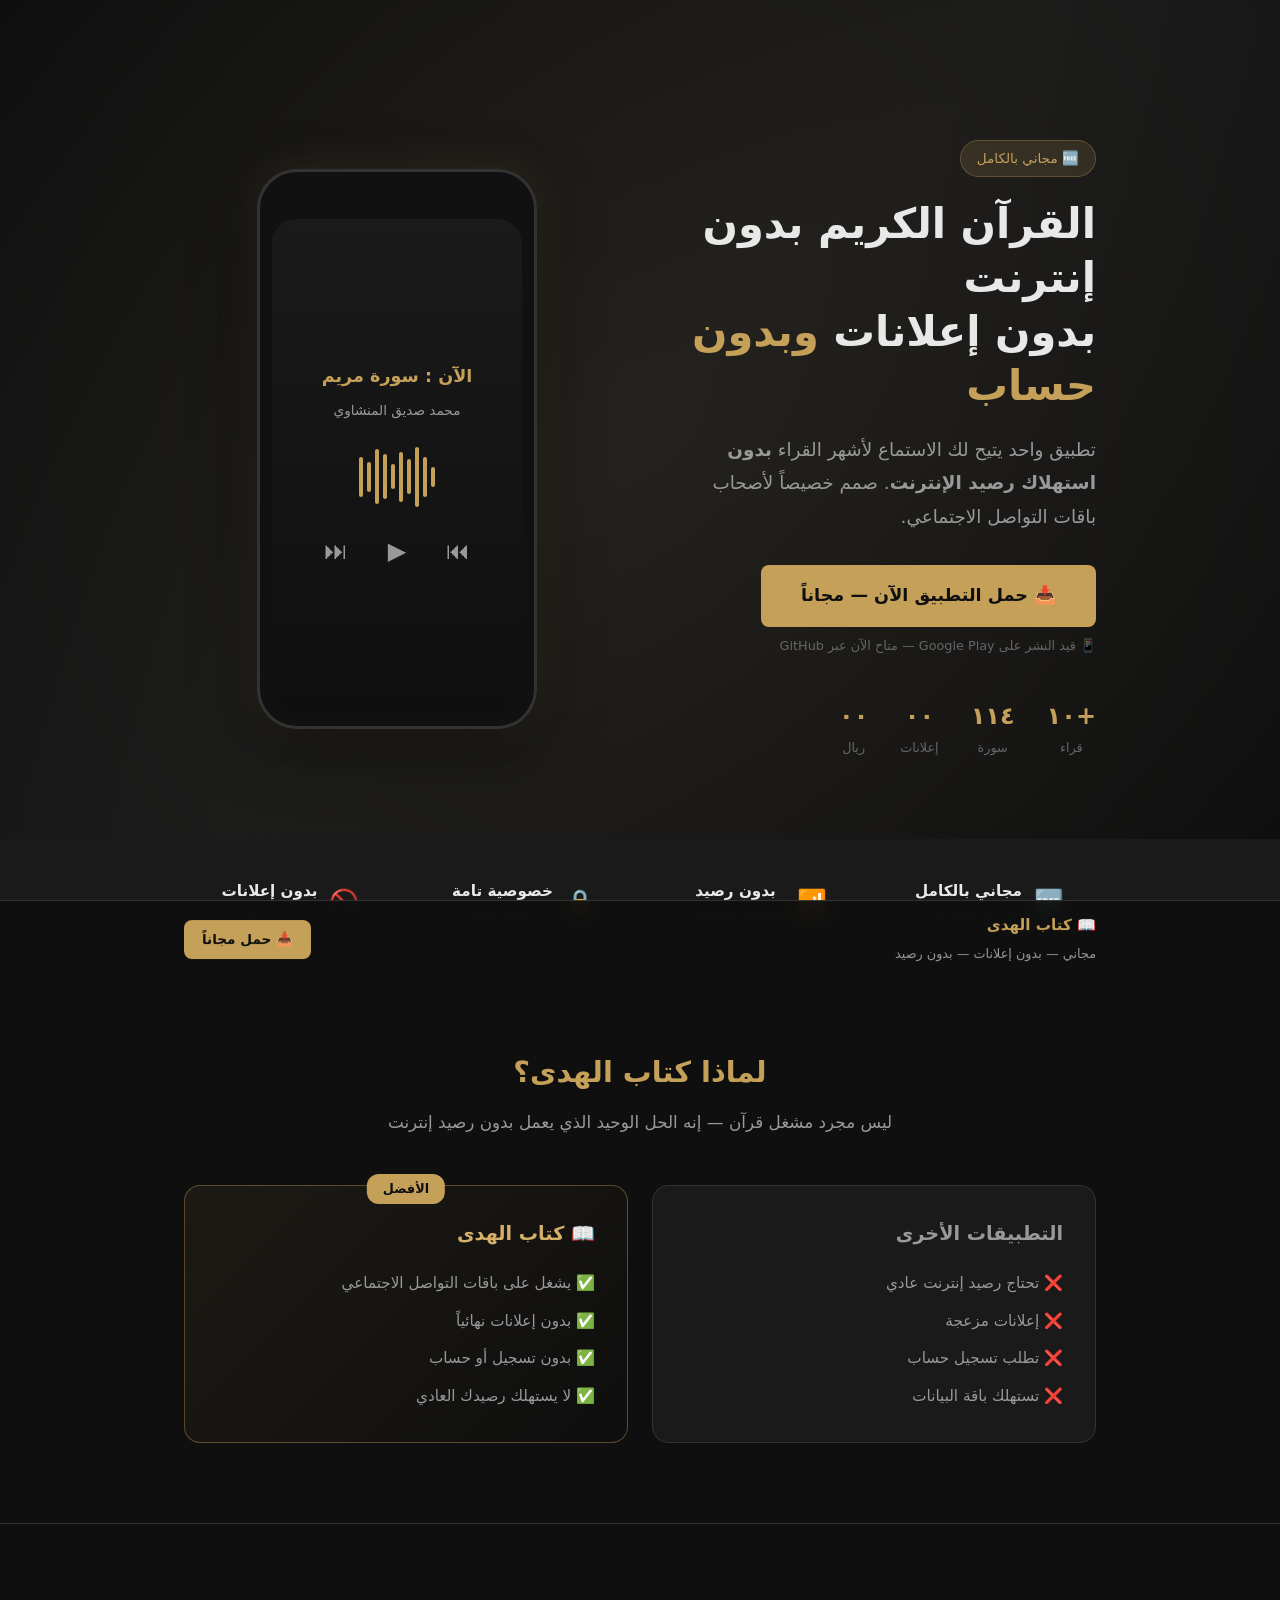
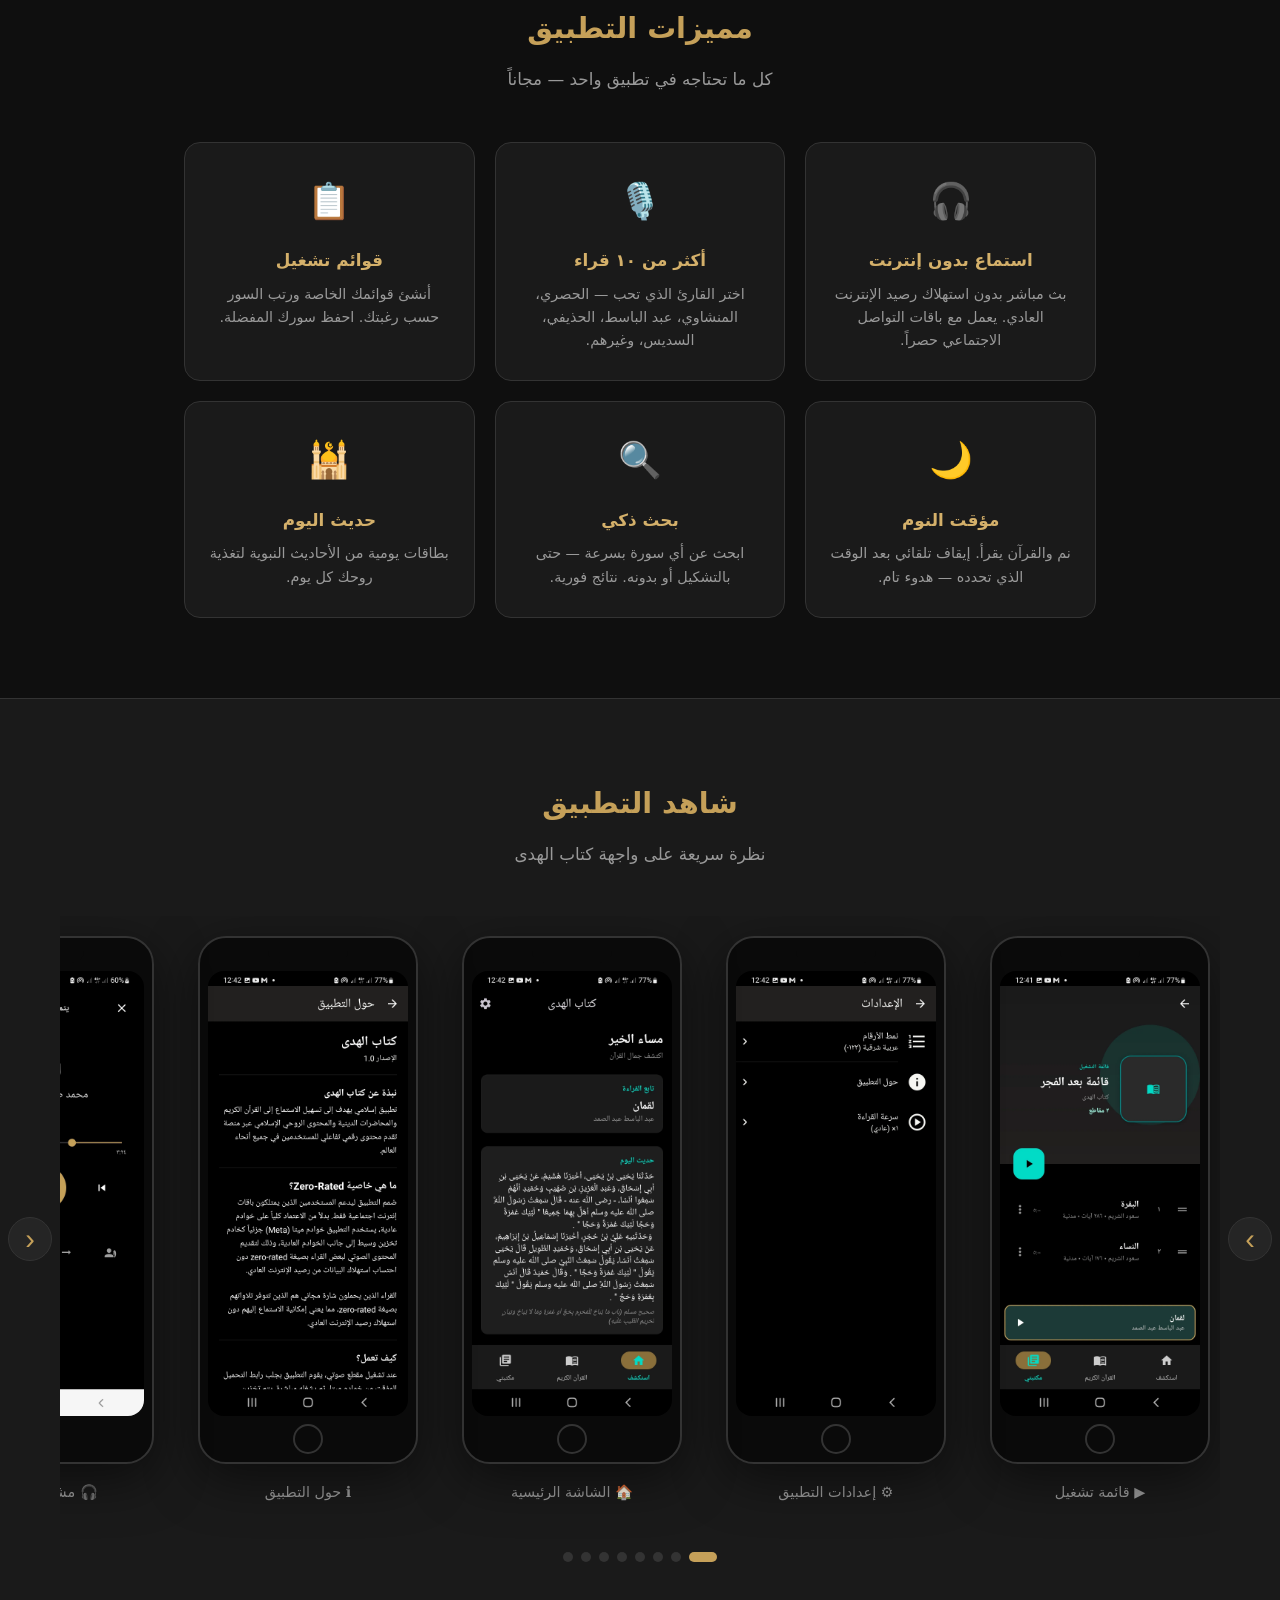
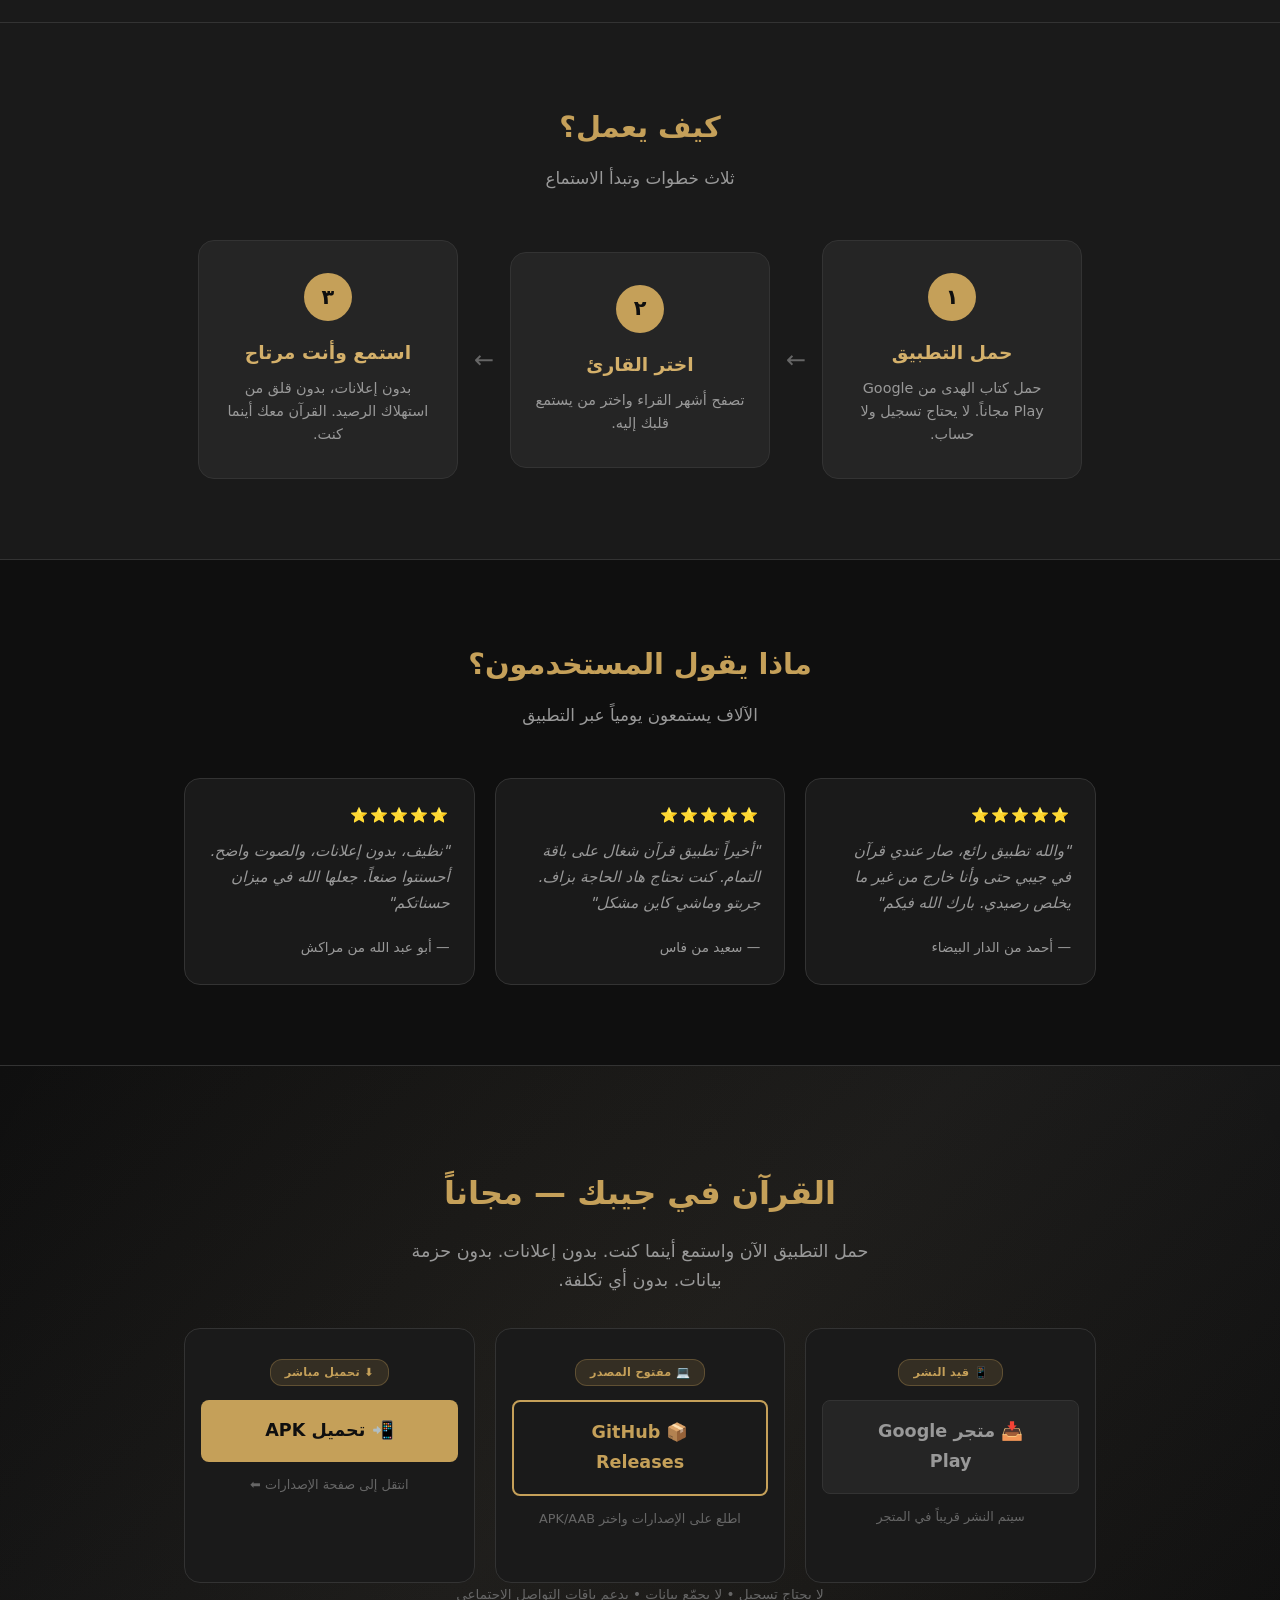
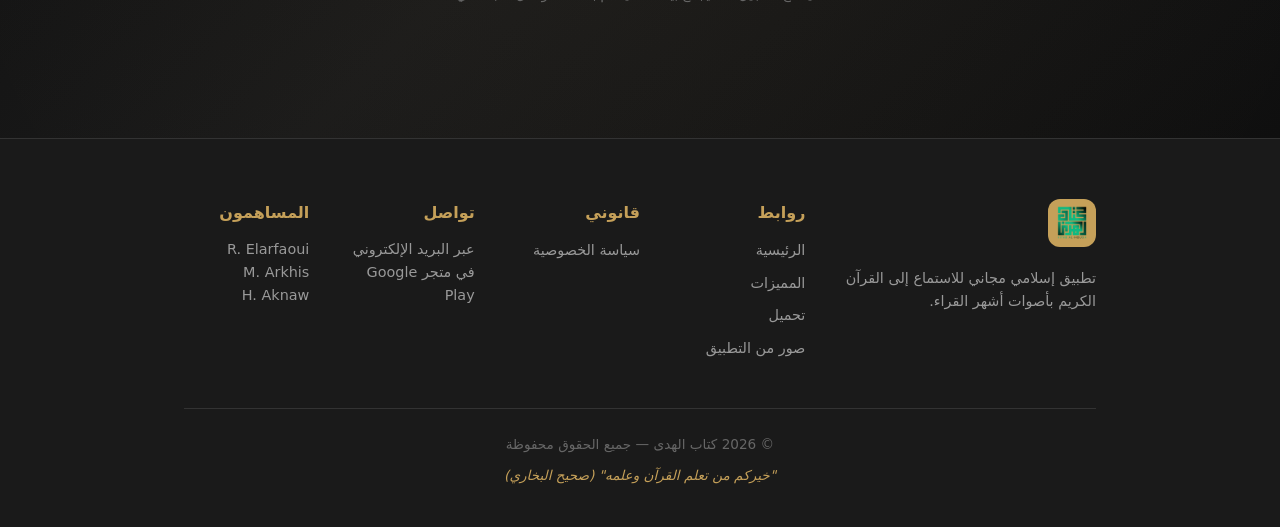
<file: index.html>
<!DOCTYPE html>
<html lang="ar" dir="rtl">
<head>
  <meta charset="UTF-8">
  <meta name="viewport" content="width=device-width, initial-scale=1.0">
  <title>كتاب الهدى — القرآن الكريم بدون إنترنت وبدون إعلانات</title>
  <meta name="description" content="تطبيق إسلامي مجاني للاستماع إلى القرآن الكريم بأصوات أشهر القراء. بدون حزمة بيانات، بدون إعلانات، بدون تسجيل.">
  <link rel="icon" href="assets/icon.png">
  <link rel="stylesheet" href="assets/style.css">

  <!-- Open Graph -->
  <meta property="og:title" content="كتاب الهدى — القرآن الكريم بدون إنترنت">
  <meta property="og:description" content="تطبيق مجاني للاستماع إلى القرآن الكريم بأصوات أشهر القراء. بدون حزمة بيانات، بدون إعلانات.">
  <meta property="og:image" content="https://kitab-al-huda.github.io/assets/icon.png">
  <meta property="og:url" content="https://kitab-al-huda.github.io">
  <meta property="og:type" content="website">
  <meta property="og:locale" content="ar_AR">

  <!-- Twitter Card -->
  <meta name="twitter:card" content="summary">
  <meta name="twitter:title" content="كتاب الهدى — القرآن الكريم بدون إنترنت">
  <meta name="twitter:description" content="تطبيق مجاني للاستماع إلى القرآن الكريم بأصوات أشهر القراء.">

  <!-- Schema.org -->
  <script type="application/ld+json">
  {
    "@context": "https://schema.org",
    "@type": "MobileApplication",
    "name": "كتاب الهدى",
    "operatingSystem": "Android",
    "applicationCategory": "Lifestyle",
    "description": "تطبيق إسلامي مجاني للاستماع إلى القرآن الكريم. بدون حزمة بيانات، بدون إعلانات، بدون تسجيل.",
    "offers": {
      "@type": "Offer",
      "price": "0",
      "priceCurrency": "USD"
    }
  }
  </script>
</head>
<body>

  <!-- ====== Sticky Nav ====== -->
  <nav class="sticky-nav" id="stickyNav">
    <div class="nav-inner">
      <div class="nav-logo">
        <img src="assets/icon.png" alt="كتاب الهدى">
        <span>كتاب الهدى</span>
      </div>
      <a href="#download" class="btn btn-sm nav-cta">⬇️ تحميل مجاني</a>
    </div>
  </nav>

  <!-- ====== Hero ====== -->
  <section class="hero">
    <div class="container hero-grid">
      <div class="hero-content fade-in">
        <div class="hero-badge">🆓 مجاني بالكامل</div>
        <h1>القرآن الكريم بدون إنترنت<br>بدون إعلانات <span class="gold-text">وبدون حساب</span></h1>
        <p class="hero-subtitle">
          تطبيق واحد يتيح لك الاستماع لأشهر القراء <strong>بدون استهلاك رصيد الإنترنت</strong>.
          صمم خصيصاً لأصحاب باقات التواصل الاجتماعي.
        </p>
        <div class="hero-cta">
          <a href="#download" class="btn btn-lg">📥 حمل التطبيق الآن — مجاناً</a>
          <p class="btn-caption">📱 قيد النشر على Google Play — متاح الآن عبر GitHub</p>
        </div>
        <div class="hero-stats">
          <div class="stat-item">
            <span class="stat-num">+١٠</span>
            <span class="stat-label">قراء</span>
          </div>
          <div class="stat-item">
            <span class="stat-num">١١٤</span>
            <span class="stat-label">سورة</span>
          </div>
          <div class="stat-item">
            <span class="stat-num">٠٠</span>
            <span class="stat-label">إعلانات</span>
          </div>
          <div class="stat-item">
            <span class="stat-num">٠٠</span>
            <span class="stat-label">ريال</span>
          </div>
        </div>
      </div>
      <div class="hero-mockup fade-in">
        <div class="phone-mockup">
          <div class="phone-notch"></div>
          <div class="phone-screen">
            <div class="mockup-player">
              <div class="mockup-header">الآن : سورة مريم</div>
              <div class="mockup-reciter">محمد صديق المنشاوي</div>
              <div class="mockup-wave">
                <span></span><span></span><span></span><span></span><span></span>
                <span></span><span></span><span></span><span></span><span></span>
              </div>
              <div class="mockup-controls">
                <span>⏮</span><span>▶️</span><span>⏭</span>
              </div>
            </div>
          </div>
        </div>
      </div>
    </div>
  </section>

  <!-- ====== Trust Badges ====== -->
  <section class="trust-bar">
    <div class="container">
      <div class="trust-grid">
        <div class="trust-item">
          <span class="trust-icon">🆓</span>
          <span>مجاني بالكامل<br><small>لا يوجد اشتراكات</small></span>
        </div>
        <div class="trust-item">
          <span class="trust-icon">📶</span>
          <span>بدون رصيد<br><small>للتواصل الاجتماعي</small></span>
        </div>
        <div class="trust-item">
          <span class="trust-icon">🔒</span>
          <span>خصوصية تامة<br><small>لا نجمّع بياناتك</small></span>
        </div>
        <div class="trust-item">
          <span class="trust-icon">🚫</span>
          <span>بدون إعلانات<br><small>تجربة نقية</small></span>
        </div>
      </div>
    </div>
  </section>

  <!-- ====== Why This App ====== -->
  <section class="section compare-section" id="why">
    <div class="container">
      <h2 class="section-title">لماذا كتاب الهدى؟</h2>
      <p class="section-desc">ليس مجرد مشغل قرآن — إنه الحل الوحيد الذي يعمل بدون رصيد إنترنت</p>
      <div class="compare-grid">
        <div class="compare-card compare-other">
          <h3>التطبيقات الأخرى</h3>
          <ul>
            <li>❌ تحتاج رصيد إنترنت عادي</li>
            <li>❌ إعلانات مزعجة</li>
            <li>❌ تطلب تسجيل حساب</li>
            <li>❌ تستهلك باقة البيانات</li>
          </ul>
        </div>
        <div class="compare-card compare-us">
          <div class="compare-badge">الأفضل</div>
          <h3>📖 كتاب الهدى</h3>
          <ul>
            <li>✅ يشغل على باقات التواصل الاجتماعي</li>
            <li>✅ بدون إعلانات نهائياً</li>
            <li>✅ بدون تسجيل أو حساب</li>
            <li>✅ لا يستهلك رصيدك العادي</li>
          </ul>
        </div>
      </div>
    </div>
  </section>

  <!-- ====== Features ====== -->
  <section class="section features-section" id="features">
    <div class="container">
      <h2 class="section-title">مميزات التطبيق</h2>
      <p class="section-desc">كل ما تحتاجه في تطبيق واحد — مجاناً</p>
      <div class="features-grid">
        <div class="feature-card fade-in">
          <div class="feature-icon">🎧</div>
          <h3>استماع بدون إنترنت</h3>
          <p>بث مباشر بدون استهلاك رصيد الإنترنت العادي. يعمل مع باقات التواصل الاجتماعي حصراً.</p>
        </div>
        <div class="feature-card fade-in">
          <div class="feature-icon">🎙️</div>
          <h3>أكثر من ١٠ قراء</h3>
          <p>اختر القارئ الذي تحب — الحصري، المنشاوي، عبد الباسط، الحذيفي، السديس، وغيرهم.</p>
        </div>
        <div class="feature-card fade-in">
          <div class="feature-icon">📋</div>
          <h3>قوائم تشغيل</h3>
          <p>أنشئ قوائمك الخاصة ورتب السور حسب رغبتك. احفظ سورك المفضلة.</p>
        </div>
        <div class="feature-card fade-in">
          <div class="feature-icon">🌙</div>
          <h3>مؤقت النوم</h3>
          <p>نم والقرآن يقرأ. إيقاف تلقائي بعد الوقت الذي تحدده — هدوء تام.</p>
        </div>
        <div class="feature-card fade-in">
          <div class="feature-icon">🔍</div>
          <h3>بحث ذكي</h3>
          <p>ابحث عن أي سورة بسرعة — حتى بالتشكيل أو بدونه. نتائج فورية.</p>
        </div>
        <div class="feature-card fade-in">
          <div class="feature-icon">🕌</div>
          <h3>حديث اليوم</h3>
          <p>بطاقات يومية من الأحاديث النبوية لتغذية روحك كل يوم.</p>
        </div>
      </div>
    </div>
  </section>

  <!-- ====== Screenshots Carousel ====== -->
  <section class="section screenshots-section" id="screenshots">
    <div class="container">
      <h2 class="section-title">شاهد التطبيق</h2>
      <p class="section-desc">نظرة سريعة على واجهة كتاب الهدى</p>
    </div>
    <div class="carousel-container">
      <div class="carousel" id="carousel">
        <div class="carousel-slide">
          <div class="phone-frame">
            <div class="phone-frame-notch"></div>
            <picture>
              <source srcset="assets/screenshots/screenshot-playlist.webp" type="image/webp">
              <img src="assets/screenshots/screenshot-playlist.jpg"
                   alt="قائمة تشغيل" loading="lazy">
            </picture>
            <div class="phone-frame-home"></div>
          </div>
          <p class="slide-label">▶️ قائمة تشغيل</p>
        </div>
        <div class="carousel-slide">
          <div class="phone-frame">
            <div class="phone-frame-notch"></div>
            <picture>
              <source srcset="assets/screenshots/screenshot-settings.webp" type="image/webp">
              <img src="assets/screenshots/screenshot-settings.jpg"
                   alt="إعدادات التطبيق" loading="lazy">
            </picture>
            <div class="phone-frame-home"></div>
          </div>
          <p class="slide-label">⚙️ إعدادات التطبيق</p>
        </div>
        <div class="carousel-slide">
          <div class="phone-frame">
            <div class="phone-frame-notch"></div>
            <picture>
              <source srcset="assets/screenshots/screenshot-home.webp" type="image/webp">
              <img src="assets/screenshots/screenshot-home.jpg"
                   alt="الشاشة الرئيسية" loading="lazy">
            </picture>
            <div class="phone-frame-home"></div>
          </div>
          <p class="slide-label">🏠 الشاشة الرئيسية</p>
        </div>
        <div class="carousel-slide">
          <div class="phone-frame">
            <div class="phone-frame-notch"></div>
            <picture>
              <source srcset="assets/screenshots/screenshot-about.webp" type="image/webp">
              <img src="assets/screenshots/screenshot-about.jpg"
                   alt="حول التطبيق" loading="lazy">
            </picture>
            <div class="phone-frame-home"></div>
          </div>
          <p class="slide-label">ℹ️ حول التطبيق</p>
        </div>
        <div class="carousel-slide">
          <div class="phone-frame">
            <div class="phone-frame-notch"></div>
            <picture>
              <source srcset="assets/screenshots/screenshot-player.webp" type="image/webp">
              <img src="assets/screenshots/screenshot-player.jpg"
                   alt="مشغل الصوت" loading="lazy">
            </picture>
            <div class="phone-frame-home"></div>
          </div>
          <p class="slide-label">🎧 مشغل الصوت</p>
        </div>
        <div class="carousel-slide">
          <div class="phone-frame">
            <div class="phone-frame-notch"></div>
            <picture>
              <source srcset="assets/screenshots/screenshot-sura-list.webp" type="image/webp">
              <img src="assets/screenshots/screenshot-sura-list.jpg"
                   alt="قائمة السور" loading="lazy">
            </picture>
            <div class="phone-frame-home"></div>
          </div>
          <p class="slide-label">📖 قائمة السور</p>
        </div>
        <div class="carousel-slide">
          <div class="phone-frame">
            <div class="phone-frame-notch"></div>
            <picture>
              <source srcset="assets/screenshots/screenshot-reciter.webp" type="image/webp">
              <img src="assets/screenshots/screenshot-reciter.jpg"
                   alt="اختيار القارئ" loading="lazy">
            </picture>
            <div class="phone-frame-home"></div>
          </div>
          <p class="slide-label">🎙️ اختيار القارئ</p>
        </div>
        <div class="carousel-slide">
          <div class="phone-frame">
            <div class="phone-frame-notch"></div>
            <picture>
              <source srcset="assets/screenshots/screenshot-discover.webp" type="image/webp">
              <img src="assets/screenshots/screenshot-discover.jpg"
                   alt="استكشاف القراء" loading="lazy">
            </picture>
            <div class="phone-frame-home"></div>
          </div>
          <p class="slide-label">🔍 استكشاف القراء</p>
        </div>
      </div>
      <button class="carousel-btn carousel-prev" aria-label="السابق">‹</button>
      <button class="carousel-btn carousel-next" aria-label="التالي">›</button>
      <div class="carousel-dots" id="carouselDots"></div>
    </div>
  </section>

  <!-- ====== Lightbox Modal ====== -->
  <div class="lightbox" id="lightbox" role="dialog" aria-label="معاينة الصورة">
    <span class="lightbox-close">&times;</span>
    <span class="lightbox-prev">‹</span>
    <span class="lightbox-next">›</span>
    <img class="lightbox-content" id="lightboxImg" alt="">
    <p class="lightbox-caption" id="lightboxCaption"></p>
  </div>

  <!-- ====== How It Works ====== -->
  <section class="section how-section" id="how">
    <div class="container">
      <h2 class="section-title">كيف يعمل؟</h2>
      <p class="section-desc">ثلاث خطوات وتبدأ الاستماع</p>
      <div class="steps-grid">
        <div class="step-card fade-in">
          <div class="step-num">١</div>
          <h3>حمل التطبيق</h3>
          <p>حمل كتاب الهدى من Google Play مجاناً. لا يحتاج تسجيل ولا حساب.</p>
        </div>
        <div class="step-arrow">←</div>
        <div class="step-card fade-in">
          <div class="step-num">٢</div>
          <h3>اختر القارئ</h3>
          <p>تصفح أشهر القراء واختر من يستمع قلبك إليه.</p>
        </div>
        <div class="step-arrow">←</div>
        <div class="step-card fade-in">
          <div class="step-num">٣</div>
          <h3>استمع وأنت مرتاح</h3>
          <p>بدون إعلانات، بدون قلق من استهلاك الرصيد. القرآن معك أينما كنت.</p>
        </div>
      </div>
    </div>
  </section>

  <!-- ====== Testimonials ====== -->
  <section class="section testimonials-section" id="testimonials">
    <div class="container">
      <h2 class="section-title">ماذا يقول المستخدمون؟</h2>
      <p class="section-desc">الآلاف يستمعون يومياً عبر التطبيق</p>
      <div class="testimonials-grid">
        <div class="testimonial-card fade-in">
          <div class="testimonial-stars">⭐⭐⭐⭐⭐</div>
          <p class="testimonial-text">"والله تطبيق رائع، صار عندي قرآن في جيبي حتى وأنا خارج من غير ما يخلص رصيدي. بارك الله فيكم"</p>
          <div class="testimonial-author">
            <span class="author-name">— أحمد من الدار البيضاء</span>
          </div>
        </div>
        <div class="testimonial-card fade-in">
          <div class="testimonial-stars">⭐⭐⭐⭐⭐</div>
          <p class="testimonial-text">"أخيراً تطبيق قرآن شغال على باقة التمام. كنت نحتاج هاد الحاجة بزاف. جربتو وماشي كاين مشكل"</p>
          <div class="testimonial-author">
            <span class="author-name">— سعيد من فاس</span>
          </div>
        </div>
        <div class="testimonial-card fade-in">
          <div class="testimonial-stars">⭐⭐⭐⭐⭐</div>
          <p class="testimonial-text">"نظيف، بدون إعلانات، والصوت واضح. أحسنتوا صنعاً. جعلها الله في ميزان حسناتكم"</p>
          <div class="testimonial-author">
            <span class="author-name">— أبو عبد الله من مراكش</span>
          </div>
        </div>
      </div>
    </div>
  </section>

  <!-- ====== Final CTA ====== -->
  <section class="section final-cta" id="download">
    <div class="container">
      <div class="cta-content fade-in">
        <h2>القرآن في جيبك — مجاناً</h2>
        <p>حمل التطبيق الآن واستمع أينما كنت. بدون إعلانات. بدون حزمة بيانات. بدون أي تكلفة.</p>
        <div class="download-grid">
          <!-- TODO: Quand l'app est publiée sur Play Store, mettre à jour ce bloc :
               1. class="btn btn-lg btn-muted" → class="btn btn-lg btn-gold"
               2. href="#" → href="https://play.google.com/store/apps/details?id=com.alfred.kitabalhuda"
               3. badge "📱 قيد النشر" → "📱 متاح على Google Play"
               4. caption "سيتم النشر قريباً" → "متوفر الآن على Google Play"
          -->
          <div class="download-card fade-in">
            <div class="download-badge">📱 قيد النشر</div>
            <a href="#"
               class="btn btn-lg btn-muted"
               id="playStoreLink"
               aria-label="متجر Google Play — قيد النشر">
              📥 متجر Google Play
            </a>
            <p class="btn-caption" id="playStoreCaption">سيتم النشر قريباً في المتجر</p>
          </div>
          <!-- 2. GitHub Releases — متاح الآن -->
          <div class="download-card fade-in">
            <div class="download-badge">💻 مفتوح المصدر</div>
            <a href="https://github.com/kitab-al-huda/kitab-al-huda/releases/latest"
               class="btn btn-lg btn-outline"
               target="_blank"
               rel="noopener noreferrer">
              📦 GitHub Releases
            </a>
            <p class="btn-caption">اطلع على الإصدارات واختر APK/AAB</p>
          </div>
          <!-- 3. Direct APK — lien dynamique via GitHub API -->
          <div class="download-card fade-in">
            <div class="download-badge">⬇️ تحميل مباشر</div>
            <a href="https://github.com/kitab-al-huda/kitab-al-huda/releases/latest"
               class="btn btn-lg btn-gold"
               id="directApkLink"
               target="_blank"
               rel="noopener noreferrer">
              📲 تحميل APK
            </a>
            <p class="btn-caption" id="apkCaption">جلب أحدث إصدار...</p>
          </div>
        </div>
        <p class="cta-note">لا يحتاج تسجيل • لا يجمّع بيانات • يدعم باقات التواصل الاجتماعي</p>
      </div>
    </div>
  </section>

  <!-- ====== Footer ====== -->
  <footer>
    <div class="container">
      <div class="footer-grid">
        <div class="footer-col">
          <img src="assets/icon.png" alt="كتاب الهدى" class="footer-logo">
          <p>تطبيق إسلامي مجاني للاستماع إلى القرآن الكريم بأصوات أشهر القراء.</p>
        </div>
        <div class="footer-col">
          <h4>روابط</h4>
          <a href="index.html">الرئيسية</a>
          <a href="#features">المميزات</a>
          <a href="#download">تحميل</a>
          <a href="#screenshots">صور من التطبيق</a>
        </div>
        <div class="footer-col">
          <h4>قانوني</h4>
          <a href="privacy.html">سياسة الخصوصية</a>
        </div>
        <div class="footer-col">
          <h4>تواصل</h4>
          <p>عبر البريد الإلكتروني في متجر Google Play</p>
        </div>
        <div class="footer-col">
          <h4>المساهمون</h4>
          <p>R. Elarfaoui</p>
          <p>M. Arkhis</p>
          <p>H. Aknaw</p>
        </div>
      </div>
      <div class="footer-bottom">
        <p>© 2026 كتاب الهدى — جميع الحقوق محفوظة</p>
        <p class="footer-hadith">"خيركم من تعلم القرآن وعلمه" (صحيح البخاري)</p>
      </div>
    </div>
  </footer>

  <!-- ====== Sticky Bottom CTA ====== -->
  <div class="bottom-bar" id="bottomBar">
    <div class="bottom-bar-inner">
      <div class="bottom-bar-text">
        <strong>📖 كتاب الهدى</strong>
        <span>مجاني — بدون إعلانات — بدون رصيد</span>
      </div>
      <a href="#download" class="btn btn-sm">📥 حمل مجاناً</a>
    </div>
  </div>

  <!-- ====== Scroll Animations ====== -->
  <script>
    const observer = new IntersectionObserver((entries) => {
      entries.forEach(entry => {
        if (entry.isIntersecting) {
          entry.target.classList.add('visible');
        }
      });
    }, { threshold: 0.1 });

    document.querySelectorAll('.fade-in').forEach(el => observer.observe(el));

    // Bottom bar + nav appear on scroll
    const bottomBar = document.getElementById('bottomBar');
    const stickyNav = document.getElementById('stickyNav');
    window.addEventListener('scroll', () => {
      const currentScroll = window.scrollY;
      if (currentScroll > 400) {
        bottomBar.classList.add('visible');
        stickyNav.classList.add('visible');
      } else {
        bottomBar.classList.remove('visible');
        stickyNav.classList.remove('visible');
      }
    });

    // ====== Carousel ======
    const carousel = document.getElementById('carousel');
    const prevBtn = document.querySelector('.carousel-prev');
    const nextBtn = document.querySelector('.carousel-next');
    const dotsContainer = document.getElementById('carouselDots');
    const slides = carousel.querySelectorAll('.carousel-slide');
    let currentIndex = 0;

    slides.forEach((_, i) => {
      const dot = document.createElement('button');
      dot.className = 'carousel-dot' + (i === 0 ? ' active' : '');
      dot.setAttribute('aria-label', 'الشريحة ' + (i + 1));
      dot.addEventListener('click', () => goToSlide(i));
      dotsContainer.appendChild(dot);
    });

    function goToSlide(index) {
      currentIndex = Math.max(0, Math.min(index, slides.length - 1));
      carousel.scrollTo({
        left: slides[currentIndex].offsetLeft - carousel.offsetLeft,
        behavior: 'smooth'
      });
      dotsContainer.querySelectorAll('.carousel-dot').forEach((d, i) => {
        d.classList.toggle('active', i === currentIndex);
      });
    }

    function updateDotsFromScroll() {
      const center = carousel.scrollLeft + carousel.offsetWidth / 2;
      let closest = 0;
      let minDist = Infinity;
      slides.forEach((slide, i) => {
        const dist = Math.abs(slide.offsetLeft + slide.offsetWidth / 2 - carousel.offsetLeft - center);
        if (dist < minDist) { minDist = dist; closest = i; }
      });
      if (closest !== currentIndex) {
        currentIndex = closest;
        dotsContainer.querySelectorAll('.carousel-dot').forEach((d, i) => {
          d.classList.toggle('active', i === currentIndex);
        });
      }
    }

    let scrollTimeout;
    carousel.addEventListener('scroll', () => {
      clearTimeout(scrollTimeout);
      scrollTimeout = setTimeout(updateDotsFromScroll, 80);
    });

    prevBtn.addEventListener('click', () => goToSlide(currentIndex - 1));
    nextBtn.addEventListener('click', () => goToSlide(currentIndex + 1));

    // Keyboard nav for carousel
    carousel.addEventListener('keydown', (e) => {
      if (e.key === 'ArrowRight') goToSlide(currentIndex + 1);
      if (e.key === 'ArrowLeft') goToSlide(currentIndex - 1);
    });

    // ====== Lightbox ======
    const lightbox = document.getElementById('lightbox');
    const lightboxImg = document.getElementById('lightboxImg');
    const lightboxCaption = document.getElementById('lightboxCaption');
    let lbIndex = 0;

    document.querySelectorAll('.phone-frame img').forEach((img, i) => {
      img.addEventListener('click', () => openLightbox(i));
      img.setAttribute('tabindex', '0');
      img.setAttribute('role', 'button');
      img.addEventListener('keydown', (e) => {
        if (e.key === 'Enter' || e.key === ' ') openLightbox(i);
      });
    });

    function openLightbox(index) {
      lbIndex = index;
      const slide = slides[index];
      const img = slide.querySelector('img');
      const label = slide.querySelector('.slide-label');
      lightboxImg.src = img.getAttribute('src').replace('.jpg', '-1200w.jpg');
      lightboxCaption.textContent = label ? label.textContent : '';
      lightbox.classList.add('open');
      document.body.style.overflow = 'hidden';
    }

    function closeLightbox() {
      lightbox.classList.remove('open');
      document.body.style.overflow = '';
    }

    function navigateLightbox(dir) {
      lbIndex = (lbIndex + dir + slides.length) % slides.length;
      openLightbox(lbIndex);
    }

    document.querySelector('.lightbox-close').addEventListener('click', closeLightbox);
    document.querySelector('.lightbox-prev').addEventListener('click', () => navigateLightbox(-1));
    document.querySelector('.lightbox-next').addEventListener('click', () => navigateLightbox(1));

    lightbox.addEventListener('click', (e) => {
      if (e.target === lightbox) closeLightbox();
    });

    document.addEventListener('keydown', (e) => {
      if (!lightbox.classList.contains('open')) return;
      if (e.key === 'Escape') closeLightbox();
      if (e.key === 'ArrowLeft') navigateLightbox(-1);
      if (e.key === 'ArrowRight') navigateLightbox(1);
    });

    // ====== GitHub API: fetch latest release APK ======
    (function fetchLatestApk() {
      const apkLink = document.getElementById('directApkLink');
      const apkCaption = document.getElementById('apkCaption');
      const fallbackUrl = 'https://github.com/kitab-al-huda/kitab-al-huda/releases/latest';
      if (!apkLink || !apkCaption) return;

      fetch('https://api.github.com/repos/kitab-al-huda/kitab-al-huda/releases/latest')
        .then(r => { if (!r.ok) throw new Error('HTTP ' + r.status); return r.json(); })
        .then(data => {
          const assets = data.assets || [];
          let apk = null;
          for (let i = 0; i < assets.length; i++) {
            if (assets[i].name.includes('.apk')) { apk = assets[i]; break; }
          }
          if (apk && apk.browser_download_url) {
            apkLink.href = apk.browser_download_url;
            apkCaption.textContent = 'آخر إصدار: ' + (data.tag_name || 'متاح');
          } else {
            throw new Error('No .apk in latest release');
          }
        })
        .catch(err => {
          console.warn('GitHub API fallback:', err.message);
          apkLink.href = fallbackUrl;
          apkCaption.textContent = 'انتقل إلى صفحة الإصدارات ⬅️';
        });
    })();
  </script>
</body>
</html>
</file>
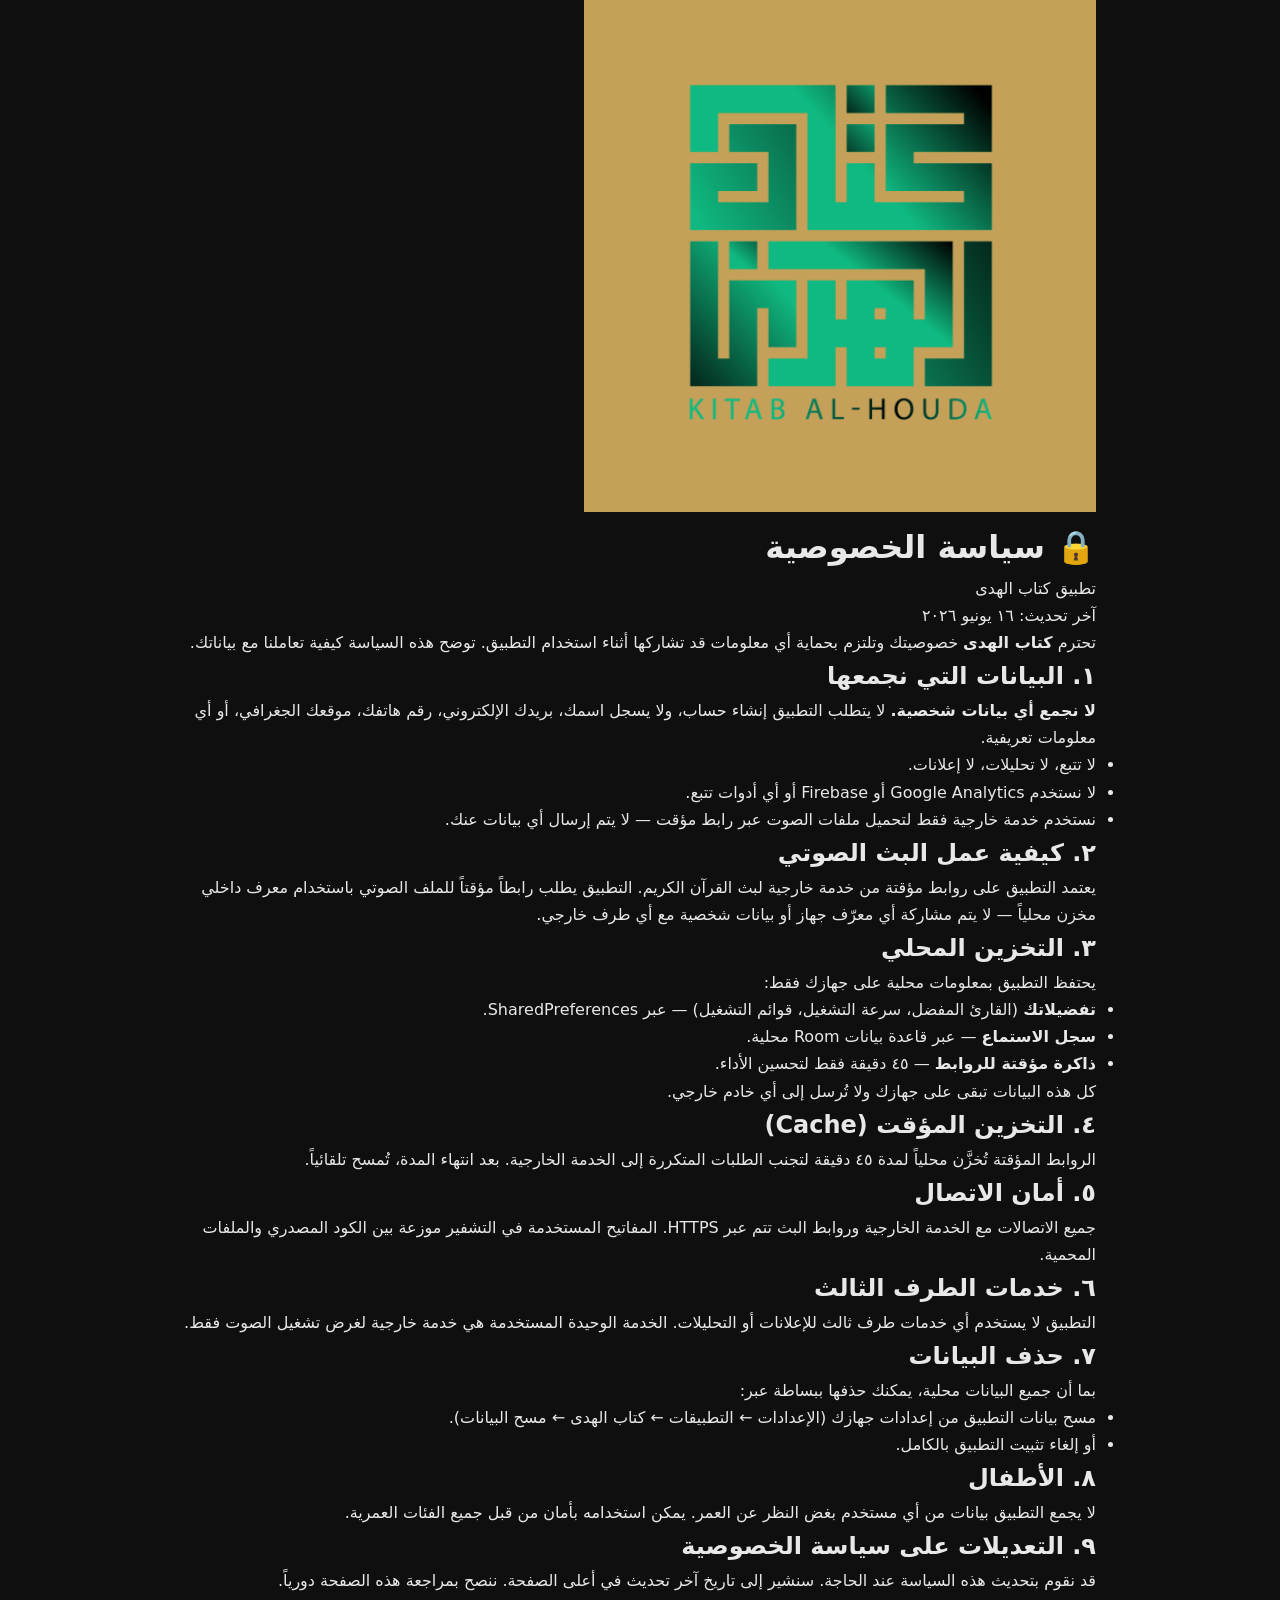
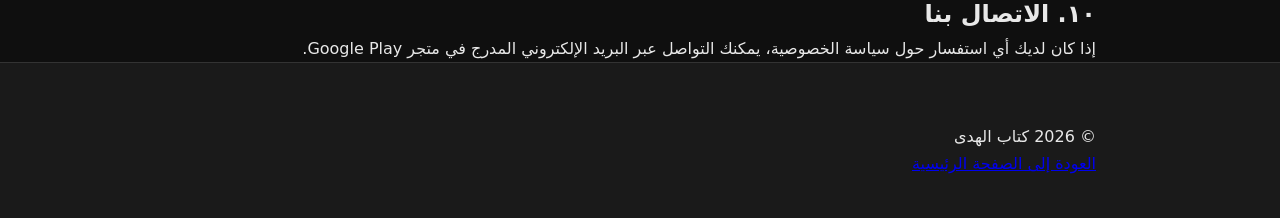
<file: privacy.html>
<!DOCTYPE html>
<html lang="ar" dir="rtl">
<head>
  <meta charset="UTF-8">
  <meta name="viewport" content="width=device-width, initial-scale=1.0">
  <title>سياسة الخصوصية — كتاب الهدى</title>
  <link rel="icon" href="assets/icon.png">
  <link rel="stylesheet" href="assets/style.css">
</head>
<body>

<header>
  <div class="container">
    <img src="assets/icon.png" alt="شعار كتاب الهدى">
    <h1>🔒 سياسة الخصوصية</h1>
    <p>تطبيق كتاب الهدى</p>
  </div>
</header>

<section class="privacy-content">
  <div class="container">

    <p class="update-date">آخر تحديث: ١٦ يونيو ٢٠٢٦</p>

    <p>
      تحترم <strong>كتاب الهدى</strong> خصوصيتك وتلتزم بحماية أي معلومات قد تشاركها
      أثناء استخدام التطبيق. توضح هذه السياسة كيفية تعاملنا مع بياناتك.
    </p>

    <h2>١. البيانات التي نجمعها</h2>
    <p>
      <strong>لا نجمع أي بيانات شخصية.</strong>
      لا يتطلب التطبيق إنشاء حساب، ولا يسجل اسمك، بريدك الإلكتروني، رقم هاتفك،
      موقعك الجغرافي، أو أي معلومات تعريفية.
    </p>
    <ul>
      <li>لا تتبع، لا تحليلات، لا إعلانات.</li>
      <li>لا نستخدم Google Analytics أو Firebase أو أي أدوات تتبع.</li>
      <li>نستخدم خدمة خارجية فقط لتحميل ملفات الصوت عبر رابط مؤقت — لا يتم إرسال أي بيانات عنك.</li>
    </ul>

    <h2>٢. كيفية عمل البث الصوتي</h2>
    <p>
      يعتمد التطبيق على روابط مؤقتة من خدمة خارجية لبث القرآن الكريم.
      التطبيق يطلب رابطاً مؤقتاً للملف الصوتي باستخدام معرف داخلي
      مخزن محلياً — لا يتم مشاركة أي معرّف جهاز أو بيانات شخصية مع أي طرف خارجي.
    </p>

    <h2>٣. التخزين المحلي</h2>
    <p>
      يحتفظ التطبيق بمعلومات محلية على جهازك فقط:
    </p>
    <ul>
      <li><strong>تفضيلاتك</strong> (القارئ المفضل، سرعة التشغيل، قوائم التشغيل) — عبر SharedPreferences.</li>
      <li><strong>سجل الاستماع</strong> — عبر قاعدة بيانات Room محلية.</li>
      <li><strong>ذاكرة مؤقتة للروابط</strong> — ٤٥ دقيقة فقط لتحسين الأداء.</li>
    </ul>
    <p>كل هذه البيانات تبقى على جهازك ولا تُرسل إلى أي خادم خارجي.</p>

    <h2>٤. التخزين المؤقت (Cache)</h2>
    <p>
      الروابط المؤقتة تُخزَّن محلياً لمدة ٤٥ دقيقة لتجنب الطلبات المتكررة إلى الخدمة الخارجية.
      بعد انتهاء المدة، تُمسح تلقائياً.
    </p>

    <h2>٥. أمان الاتصال</h2>
    <p>
      جميع الاتصالات مع الخدمة الخارجية وروابط البث تتم عبر HTTPS.
      المفاتيح المستخدمة في التشفير موزعة بين الكود المصدري والملفات المحمية.
    </p>

    <h2>٦. خدمات الطرف الثالث</h2>
    <p>
      التطبيق لا يستخدم أي خدمات طرف ثالث للإعلانات أو التحليلات.
      الخدمة الوحيدة المستخدمة هي خدمة خارجية لغرض تشغيل الصوت فقط.
    </p>

    <h2>٧. حذف البيانات</h2>
    <p>
      بما أن جميع البيانات محلية، يمكنك حذفها ببساطة عبر:
    </p>
    <ul>
      <li>مسح بيانات التطبيق من إعدادات جهازك (الإعدادات ← التطبيقات ← كتاب الهدى ← مسح البيانات).</li>
      <li>أو إلغاء تثبيت التطبيق بالكامل.</li>
    </ul>

    <h2>٨. الأطفال</h2>
    <p>
      لا يجمع التطبيق بيانات من أي مستخدم بغض النظر عن العمر.
      يمكن استخدامه بأمان من قبل جميع الفئات العمرية.
    </p>

    <h2>٩. التعديلات على سياسة الخصوصية</h2>
    <p>
      قد نقوم بتحديث هذه السياسة عند الحاجة. سنشير إلى تاريخ آخر تحديث في أعلى الصفحة.
      ننصح بمراجعة هذه الصفحة دورياً.
    </p>

    <h2>١٠. الاتصال بنا</h2>
    <p>
      إذا كان لديك أي استفسار حول سياسة الخصوصية، يمكنك التواصل عبر
      البريد الإلكتروني المدرج في متجر Google Play.
    </p>

  </div>
</section>

<footer>
  <div class="container">
    <p>© 2026 كتاب الهدى</p>
    <p><a href="index.html">العودة إلى الصفحة الرئيسية</a></p>
  </div>
</footer>

</body>
</html>
</file>
<file: assets/style.css>
:root {
  --gold: #C5A059;
  --gold-light: #D4B06A;
  --gold-glow: rgba(197, 160, 89, 0.15);
  --dark: #0f0f0f;
  --dark2: #1a1a1a;
  --dark3: #252525;
  --text: #e8e8e8;
  --text-dim: #999;
  --text-muted: #666;
  --border: #333;
}

*, *::before, *::after {
  margin: 0;
  padding: 0;
  box-sizing: border-box;
}

html { scroll-behavior: smooth; }

body {
  font-family: 'Segoe UI', system-ui, -apple-system, sans-serif;
  background: var(--dark);
  color: var(--text);
  line-height: 1.7;
  direction: rtl;
}

.container {
  max-width: 960px;
  margin: 0 auto;
  padding: 0 24px;
}

/* ====== Typography ====== */
.gold-text { color: var(--gold); }
.section-title {
  color: var(--gold);
  font-size: 1.8rem;
  text-align: center;
  margin-bottom: 12px;
}
.section-desc {
  text-align: center;
  color: var(--text-dim);
  font-size: 1.05rem;
  margin-bottom: 48px;
  max-width: 600px;
  margin-left: auto;
  margin-right: auto;
}
.section {
  padding: 80px 0;
  border-bottom: 1px solid var(--border);
}
.section:last-of-type { border-bottom: none; }

/* ====== Sticky Nav ====== */
.sticky-nav {
  position: fixed;
  top: 0;
  left: 0;
  right: 0;
  z-index: 100;
  background: rgba(15, 15, 15, 0.92);
  backdrop-filter: blur(12px);
  -webkit-backdrop-filter: blur(12px);
  border-bottom: 1px solid var(--border);
  transform: translateY(-100%);
  transition: transform 0.3s ease;
}
.sticky-nav.visible { transform: translateY(0); }
.nav-inner {
  max-width: 960px;
  margin: 0 auto;
  padding: 10px 24px;
  display: flex;
  align-items: center;
  justify-content: space-between;
}
.nav-logo {
  display: flex;
  align-items: center;
  gap: 10px;
}
.nav-logo img {
  width: 36px;
  height: 36px;
  border-radius: 8px;
}
.nav-logo span {
  color: var(--gold);
  font-weight: bold;
  font-size: 1rem;
}

/* ====== Buttons ====== */
.btn {
  display: inline-flex;
  align-items: center;
  gap: 6px;
  background: var(--gold);
  color: var(--dark);
  font-weight: bold;
  font-size: 0.95rem;
  padding: 12px 28px;
  border-radius: 8px;
  text-decoration: none;
  transition: all 0.3s ease;
  border: none;
  cursor: pointer;
}
.btn:hover {
  background: var(--gold-light);
  transform: translateY(-2px);
  box-shadow: 0 8px 30px rgba(197, 160, 89, 0.3);
}
.btn-sm { padding: 8px 18px; font-size: 0.85rem; }
.btn-lg { padding: 16px 40px; font-size: 1.1rem; }
.btn-gold { background: var(--gold); }

/* ====== Hero ====== */
.hero {
  padding: 140px 0 80px;
  background: linear-gradient(135deg, #0f0f0f 0%, #1a1a1a 50%, #0f0f0f 100%);
  position: relative;
  overflow: hidden;
}
.hero::before {
  content: '';
  position: absolute;
  top: -50%;
  left: -50%;
  width: 200%;
  height: 200%;
  background: radial-gradient(circle at 50% 50%, var(--gold-glow) 0%, transparent 50%);
  opacity: 0.4;
  pointer-events: none;
}
.hero-grid {
  display: grid;
  grid-template-columns: 1fr 1fr;
  gap: 60px;
  align-items: center;
  position: relative;
  z-index: 1;
}
.hero-badge {
  display: inline-block;
  background: rgba(197, 160, 89, 0.15);
  color: var(--gold);
  border: 1px solid rgba(197, 160, 89, 0.3);
  padding: 6px 16px;
  border-radius: 20px;
  font-size: 0.85rem;
  margin-bottom: 20px;
}
.hero h1 {
  font-size: 2.6rem;
  line-height: 1.3;
  margin-bottom: 20px;
}
.hero-subtitle {
  font-size: 1.15rem;
  color: var(--text-dim);
  margin-bottom: 32px;
  line-height: 1.8;
}
.hero-cta { margin-bottom: 40px; }
.btn-caption {
  margin-top: 8px;
  font-size: 0.8rem;
  color: var(--text-muted);
}

/* Stats */
.hero-stats {
  display: flex;
  gap: 32px;
}
.stat-item {
  display: flex;
  flex-direction: column;
  align-items: center;
}
.stat-num {
  font-size: 1.5rem;
  font-weight: bold;
  color: var(--gold);
}
.stat-label {
  font-size: 0.8rem;
  color: var(--text-muted);
}

/* ====== Phone Mockup ====== */
.phone-mockup {
  width: 280px;
  height: 560px;
  background: #111;
  border-radius: 40px;
  border: 3px solid #333;
  padding: 12px;
  position: relative;
  margin: 0 auto;
  box-shadow: 0 20px 60px rgba(0,0,0,0.5), 0 0 40px var(--gold-glow);
}
.phone-notch {
  width: 120px;
  height: 24px;
  background: #111;
  border-radius: 0 0 16px 16px;
  margin: -1px auto 12px;
  position: relative;
  z-index: 2;
}
.phone-screen {
  background: linear-gradient(180deg, #1a1a1a 0%, #0f0f0f 100%);
  border-radius: 24px;
  height: calc(100% - 36px);
  overflow: hidden;
  display: flex;
  align-items: center;
  justify-content: center;
}
.mockup-player {
  text-align: center;
  padding: 20px;
}
.mockup-header {
  color: var(--gold);
  font-size: 1.1rem;
  font-weight: bold;
  margin-bottom: 8px;
}
.mockup-reciter {
  color: var(--text-dim);
  font-size: 0.85rem;
  margin-bottom: 24px;
}
.mockup-wave {
  display: flex;
  align-items: center;
  justify-content: center;
  gap: 4px;
  height: 60px;
  margin-bottom: 24px;
}
.mockup-wave span {
  width: 4px;
  background: var(--gold);
  border-radius: 2px;
  animation: wave 1.2s ease-in-out infinite;
}
.mockup-wave span:nth-child(1) { height: 20px; animation-delay: 0s; }
.mockup-wave span:nth-child(2) { height: 40px; animation-delay: 0.1s; }
.mockup-wave span:nth-child(3) { height: 60px; animation-delay: 0.2s; }
.mockup-wave span:nth-child(4) { height: 35px; animation-delay: 0.3s; }
.mockup-wave span:nth-child(5) { height: 50px; animation-delay: 0.4s; }
.mockup-wave span:nth-child(6) { height: 25px; animation-delay: 0.5s; }
.mockup-wave span:nth-child(7) { height: 45px; animation-delay: 0.6s; }
.mockup-wave span:nth-child(8) { height: 55px; animation-delay: 0.7s; }
.mockup-wave span:nth-child(9) { height: 30px; animation-delay: 0.8s; }
.mockup-wave span:nth-child(10) { height: 40px; animation-delay: 0.9s; }

@keyframes wave {
  0%, 100% { transform: scaleY(0.5); opacity: 0.5; }
  50% { transform: scaleY(1); opacity: 1; }
}
.mockup-controls {
  display: flex;
  justify-content: center;
  gap: 40px;
  font-size: 1.5rem;
  color: var(--text-dim);
}

/* ====== Trust Bar ====== */
.trust-bar {
  padding: 40px 0;
  background: var(--dark2);
  border-bottom: 1px solid var(--border);
}
.trust-grid {
  display: grid;
  grid-template-columns: repeat(4, 1fr);
  gap: 20px;
}
.trust-item {
  display: flex;
  align-items: center;
  justify-content: center;
  gap: 12px;
  text-align: center;
  font-size: 0.95rem;
  font-weight: 600;
  color: var(--text);
}
.trust-item small {
  display: block;
  font-weight: 400;
  color: var(--text-dim);
  font-size: 0.8rem;
}
.trust-icon { font-size: 1.5rem; }

/* ====== Compare Section ====== */
.compare-grid {
  display: grid;
  grid-template-columns: 1fr 1fr;
  gap: 24px;
}
.compare-card {
  background: var(--dark2);
  border: 1px solid var(--border);
  border-radius: 16px;
  padding: 32px;
  position: relative;
  transition: border-color 0.3s;
}
.compare-us {
  border-color: rgba(197, 160, 89, 0.4);
  background: linear-gradient(135deg, rgba(197, 160, 89, 0.08), transparent);
}
.compare-us:hover { border-color: var(--gold); }
.compare-badge {
  position: absolute;
  top: -12px;
  left: 50%;
  transform: translateX(-50%);
  background: var(--gold);
  color: var(--dark);
  padding: 4px 16px;
  border-radius: 12px;
  font-size: 0.8rem;
  font-weight: bold;
}
.compare-card h3 {
  font-size: 1.2rem;
  margin-bottom: 20px;
  color: var(--gold-light);
}
.compare-other h3 { color: var(--text-dim); }
.compare-card ul {
  list-style: none;
  display: flex;
  flex-direction: column;
  gap: 12px;
}
.compare-card li {
  font-size: 0.95rem;
  color: var(--text-dim);
}

/* ====== Features ====== */
.features-grid {
  display: grid;
  grid-template-columns: repeat(3, 1fr);
  gap: 20px;
}
.feature-card {
  background: var(--dark2);
  border: 1px solid var(--border);
  border-radius: 16px;
  padding: 28px 24px;
  text-align: center;
  transition: all 0.3s ease;
}
.feature-card:hover {
  border-color: var(--gold);
  transform: translateY(-4px);
  box-shadow: 0 12px 40px rgba(197, 160, 89, 0.1);
}
.feature-icon {
  font-size: 2.2rem;
  margin-bottom: 16px;
}
.feature-card h3 {
  color: var(--gold-light);
  margin-bottom: 8px;
  font-size: 1.05rem;
}
.feature-card p {
  font-size: 0.9rem;
  color: var(--text-dim);
  line-height: 1.6;
}

/* ====== How It Works ====== */
.how-section { background: var(--dark2); }
.steps-grid {
  display: flex;
  align-items: center;
  justify-content: center;
  gap: 16px;
}
.step-card {
  flex: 1;
  background: var(--dark3);
  border: 1px solid var(--border);
  border-radius: 16px;
  padding: 32px 24px;
  text-align: center;
  transition: border-color 0.3s;
  max-width: 260px;
}
.step-card:hover { border-color: var(--gold); }
.step-num {
  width: 48px;
  height: 48px;
  background: var(--gold);
  color: var(--dark);
  font-size: 1.3rem;
  font-weight: bold;
  border-radius: 50%;
  display: flex;
  align-items: center;
  justify-content: center;
  margin: 0 auto 16px;
}
.step-card h3 {
  color: var(--gold-light);
  margin-bottom: 8px;
}
.step-card p {
  font-size: 0.9rem;
  color: var(--text-dim);
  line-height: 1.6;
}
.step-arrow {
  font-size: 1.5rem;
  color: var(--text-muted);
  flex-shrink: 0;
}

/* ====== Testimonials ====== */
.testimonials-grid {
  display: grid;
  grid-template-columns: repeat(3, 1fr);
  gap: 20px;
}
.testimonial-card {
  background: var(--dark2);
  border: 1px solid var(--border);
  border-radius: 16px;
  padding: 24px;
  transition: border-color 0.3s;
}
.testimonial-card:hover { border-color: var(--gold); }
.testimonial-stars {
  font-size: 0.9rem;
  margin-bottom: 12px;
  letter-spacing: 2px;
}
.testimonial-text {
  font-size: 0.95rem;
  color: var(--text-dim);
  line-height: 1.7;
  margin-bottom: 16px;
  font-style: italic;
}
.testimonial-author .author-name {
  font-size: 0.85rem;
  color: var(--text-dim);
}

/* ====== Final CTA ====== */
.final-cta {
  background: linear-gradient(135deg, #0f0f0f 0%, #1a1a1a 50%, #0f0f0f 100%);
  text-align: center;
  padding: 100px 0;
  position: relative;
  overflow: hidden;
}
.final-cta::before {
  content: '';
  position: absolute;
  top: -50%;
  left: -50%;
  width: 200%;
  height: 200%;
  background: radial-gradient(circle at 50% 50%, var(--gold-glow) 0%, transparent 50%);
  opacity: 0.3;
  pointer-events: none;
}
.cta-content { position: relative; z-index: 1; }
.cta-content h2 {
  font-size: 2rem;
  color: var(--gold);
  margin-bottom: 16px;
}
.cta-content p {
  color: var(--text-dim);
  font-size: 1.1rem;
  max-width: 500px;
  margin: 0 auto 32px;
}
.cta-buttons { margin-bottom: 16px; }
.cta-note {
  font-size: 0.85rem !important;
  color: var(--text-muted) !important;
}

/* ====== Footer ====== */
footer {
  padding: 60px 0 40px;
  background: var(--dark2);
  border-top: 1px solid var(--border);
}
.footer-grid {
  display: grid;
  grid-template-columns: 2fr 1fr 1fr 1fr 1fr;
  gap: 40px;
  margin-bottom: 40px;
}
.footer-logo {
  width: 48px;
  height: 48px;
  border-radius: 12px;
  margin-bottom: 12px;
}
.footer-col p {
  font-size: 0.9rem;
  color: var(--text-dim);
  line-height: 1.6;
}
.footer-col h4 {
  color: var(--gold);
  margin-bottom: 12px;
  font-size: 1rem;
}
.footer-col a {
  display: block;
  color: var(--text-dim);
  text-decoration: none;
  font-size: 0.9rem;
  margin-bottom: 8px;
  transition: color 0.3s;
}
.footer-col a:hover { color: var(--gold); }
.footer-bottom {
  border-top: 1px solid var(--border);
  padding-top: 24px;
  text-align: center;
}
.footer-bottom p {
  font-size: 0.85rem;
  color: var(--text-muted);
}
.footer-hadith {
  color: var(--gold) !important;
  margin-top: 8px;
  font-style: italic;
}

/* ====== Sticky Bottom CTA ====== */
.bottom-bar {
  position: fixed;
  bottom: 0;
  left: 0;
  right: 0;
  z-index: 99;
  background: rgba(15, 15, 15, 0.95);
  backdrop-filter: blur(12px);
  -webkit-backdrop-filter: blur(12px);
  border-top: 1px solid var(--border);
  transform: translateY(100%);
  transition: transform 0.3s ease;
  padding: 12px 0;
}
.bottom-bar.visible { transform: translateY(0); }
.bottom-bar-inner {
  max-width: 960px;
  margin: 0 auto;
  padding: 0 24px;
  display: flex;
  align-items: center;
  justify-content: space-between;
}
.bottom-bar-text strong {
  display: block;
  color: var(--gold);
  font-size: 0.95rem;
}
.bottom-bar-text span {
  font-size: 0.8rem;
  color: var(--text-dim);
}

/* ====== Animations ====== */
.fade-in {
  opacity: 0;
  transform: translateY(30px);
  transition: opacity 0.6s ease, transform 0.6s ease;
}
.fade-in.visible {
  opacity: 1;
  transform: translateY(0);
}

/* ====== Responsive ====== */
@media (max-width: 768px) {
  .hero-grid {
    grid-template-columns: 1fr;
    gap: 40px;
    text-align: center;
  }
  .hero h1 {
    font-size: 1.8rem;
  }
  .hero-stats {
    justify-content: center;
  }
  .phone-mockup {
    width: 220px;
    height: 440px;
  }
  .trust-grid {
    grid-template-columns: repeat(2, 1fr);
    gap: 16px;
  }
  .trust-item { flex-direction: column; }
  .compare-grid {
    grid-template-columns: 1fr;
    gap: 16px;
  }
  .features-grid {
    grid-template-columns: repeat(2, 1fr);
    gap: 16px;
  }
  .steps-grid {
    flex-direction: column;
    gap: 12px;
  }
  .step-arrow { transform: rotate(90deg); }
  .testimonials-grid {
    grid-template-columns: 1fr;
    gap: 16px;
  }
  .footer-grid {
    grid-template-columns: 1fr 1fr;
    gap: 24px;
  }
  .bottom-bar-text span { display: none; }
  .section-title { font-size: 1.4rem; }
  .section { padding: 60px 0; }
}

/* ====== Screenshots Carousel ====== */
.screenshots-section {
  background: var(--dark2);
  overflow: hidden;
  padding-bottom: 60px;
}
.screenshots-section .container {
  margin-bottom: 20px;
}

.carousel-container {
  position: relative;
  max-width: 100%;
  padding: 0 60px;
}

.carousel {
  display: flex;
  gap: 24px;
  overflow-x: auto;
  scroll-snap-type: x mandatory;
  -webkit-overflow-scrolling: touch;
  scrollbar-width: none;
  padding: 20px 0 40px;
}
.carousel::-webkit-scrollbar { display: none; }

.carousel-slide {
  flex: 0 0 240px;
  scroll-snap-align: center;
  display: flex;
  flex-direction: column;
  align-items: center;
  transition: transform 0.3s ease;
}
.carousel-slide:hover { transform: translateY(-8px); }

.slide-label {
  margin-top: 16px;
  font-size: 0.9rem;
  color: var(--text-dim);
  text-align: center;
}

/* ====== Phone Frame ====== */
.phone-frame {
  width: 220px;
  background: #0a0a0a;
  border-radius: 28px;
  border: 2px solid #333;
  padding: 8px;
  position: relative;
  box-shadow: 0 15px 50px rgba(0,0,0,0.5);
  transition: box-shadow 0.3s ease;
}
.phone-frame:hover {
  box-shadow: 0 20px 60px rgba(0,0,0,0.6), 0 0 30px rgba(197, 160, 89, 0.15);
}
.phone-frame-notch {
  width: 80px;
  height: 18px;
  background: #0a0a0a;
  border-radius: 0 0 12px 12px;
  margin: -1px auto 8px;
}
.phone-frame img {
  width: 100%;
  height: auto;
  display: block;
  border-radius: 16px;
  cursor: pointer;
  transition: filter 0.3s;
}
.phone-frame img:hover { filter: brightness(1.1); }
.phone-frame-home {
  width: 30px;
  height: 30px;
  border: 2px solid #333;
  border-radius: 50%;
  margin: 8px auto 0;
}

/* ====== Carousel Buttons ====== */
.carousel-btn {
  position: absolute;
  top: 50%;
  transform: translateY(-50%);
  width: 44px;
  height: 44px;
  border-radius: 50%;
  background: var(--dark3);
  border: 1px solid var(--border);
  color: var(--gold);
  font-size: 1.8rem;
  cursor: pointer;
  display: flex;
  align-items: center;
  justify-content: center;
  z-index: 10;
  transition: all 0.3s ease;
}
.carousel-btn:hover {
  background: var(--gold);
  color: var(--dark);
  border-color: var(--gold);
}
.carousel-prev { left: 8px; }
.carousel-next { right: 8px; }
.carousel-btn:disabled {
  opacity: 0.3;
  cursor: default;
}

/* ====== Carousel Dots ====== */
.carousel-dots {
  display: flex;
  justify-content: center;
  gap: 8px;
  margin-top: 8px;
}
.carousel-dot {
  width: 10px;
  height: 10px;
  border-radius: 50%;
  background: var(--border);
  border: none;
  cursor: pointer;
  transition: all 0.3s ease;
  padding: 0;
}
.carousel-dot.active {
  background: var(--gold);
  width: 28px;
  border-radius: 5px;
}
.carousel-dot:hover { background: var(--text-muted); }

/* ====== Lightbox ====== */
.lightbox {
  display: none;
  position: fixed;
  top: 0;
  left: 0;
  right: 0;
  bottom: 0;
  z-index: 200;
  background: rgba(0, 0, 0, 0.92);
  justify-content: center;
  align-items: center;
  flex-direction: column;
  backdrop-filter: blur(8px);
}
.lightbox.open { display: flex; }

.lightbox-content {
  max-width: 90vw;
  max-height: 80vh;
  width: auto;
  height: auto;
  border-radius: 12px;
  box-shadow: 0 20px 80px rgba(0,0,0,0.6);
  animation: lightboxIn 0.3s ease;
}
@keyframes lightboxIn {
  from { opacity: 0; transform: scale(0.9); }
  to { opacity: 1; transform: scale(1); }
}

.lightbox-caption {
  margin-top: 16px;
  color: var(--text-dim);
  font-size: 1rem;
}

.lightbox-close {
  position: absolute;
  top: 20px;
  right: 30px;
  font-size: 2.5rem;
  color: var(--text-dim);
  cursor: pointer;
  transition: color 0.3s;
  z-index: 10;
}
.lightbox-close:hover { color: #fff; }

.lightbox-prev,
.lightbox-next {
  position: absolute;
  top: 50%;
  transform: translateY(-50%);
  font-size: 3rem;
  color: var(--text-dim);
  cursor: pointer;
  padding: 20px;
  transition: color 0.3s;
  z-index: 10;
  user-select: none;
}
.lightbox-prev:hover,
.lightbox-next:hover { color: var(--gold); }
.lightbox-prev { left: 10px; }
.lightbox-next { right: 10px; }

/* ====== Responsive Carousel ====== */
@media (max-width: 768px) {
  .carousel-container { padding: 0 10px; }
  .carousel { gap: 16px; }
  .carousel-slide { flex: 0 0 200px; }
  .phone-frame { width: 180px; border-radius: 22px; }
  .phone-frame img { border-radius: 12px; }
  .carousel-btn { width: 36px; height: 36px; font-size: 1.4rem; }
  .carousel-prev { left: 4px; }
  .carousel-next { right: 4px; }
  .carousel-dot { width: 8px; height: 8px; }
  .carousel-dot.active { width: 22px; }
  .lightbox-prev { left: 4px; font-size: 2rem; }
  .lightbox-next { right: 4px; font-size: 2rem; }
}

@media (max-width: 480px) {
  .carousel-slide { flex: 0 0 170px; }
  .phone-frame { width: 150px; border-radius: 18px; }
  .phone-frame-notch { width: 60px; height: 14px; }
  .slide-label { font-size: 0.8rem; }
  .carousel-btn { display: none; }
}

/* ====== Download Options Grid ====== */
.download-grid {
  display: grid;
  grid-template-columns: repeat(3, 1fr);
  gap: 20px;
  margin-top: 32px;
}
.download-card {
  background: var(--dark2);
  border: 1px solid var(--border);
  border-radius: 16px;
  padding: 28px 16px 20px;
  text-align: center;
  transition: all 0.3s ease;
  position: relative;
}
.download-card:hover {
  border-color: var(--gold);
  transform: translateY(-4px);
  box-shadow: 0 12px 40px rgba(197, 160, 89, 0.1);
}
.download-card .btn {
  margin-bottom: 8px;
  width: 100%;
  justify-content: center;
}
.download-card .btn-caption {
  font-size: 0.8rem;
  color: var(--text-muted);
  margin-top: 4px;
}
.download-badge {
  display: inline-block;
  background: rgba(197, 160, 89, 0.15);
  color: var(--gold);
  border: 1px solid rgba(197, 160, 89, 0.3);
  padding: 3px 14px;
  border-radius: 12px;
  font-size: 0.7rem;
  margin-bottom: 14px;
  font-weight: 600;
  letter-spacing: 0.3px;
}
.btn-outline {
  background: transparent;
  color: var(--gold);
  border: 2px solid var(--gold);
}
.btn-outline:hover {
  background: var(--gold);
  color: var(--dark);
}
.btn-muted {
  background: var(--dark3);
  color: var(--text-dim);
  border: 1px solid var(--border);
  cursor: default;
  pointer-events: none;
}
.btn-muted:hover {
  background: var(--dark3);
  transform: none;
  box-shadow: none;
}

@media (max-width: 768px) {
  .download-grid {
    grid-template-columns: 1fr;
    gap: 16px;
  }
}
</file>
